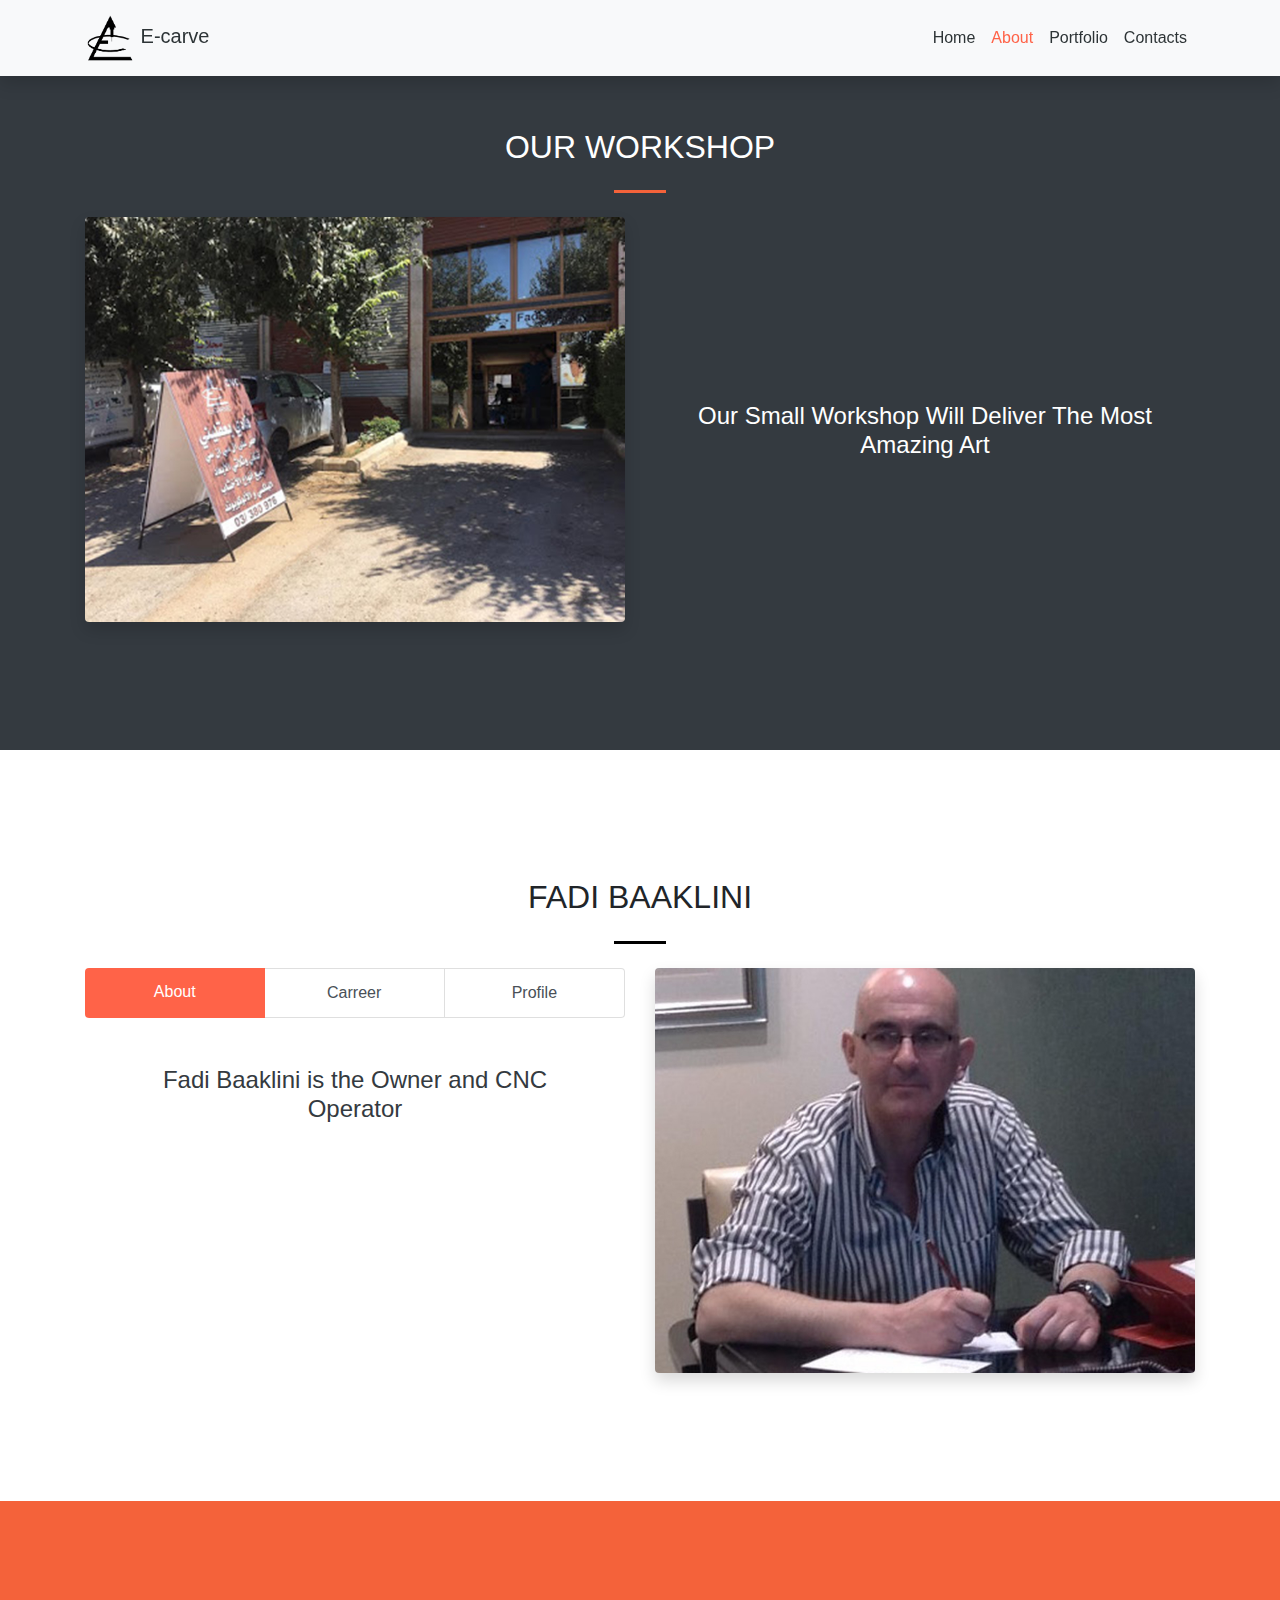
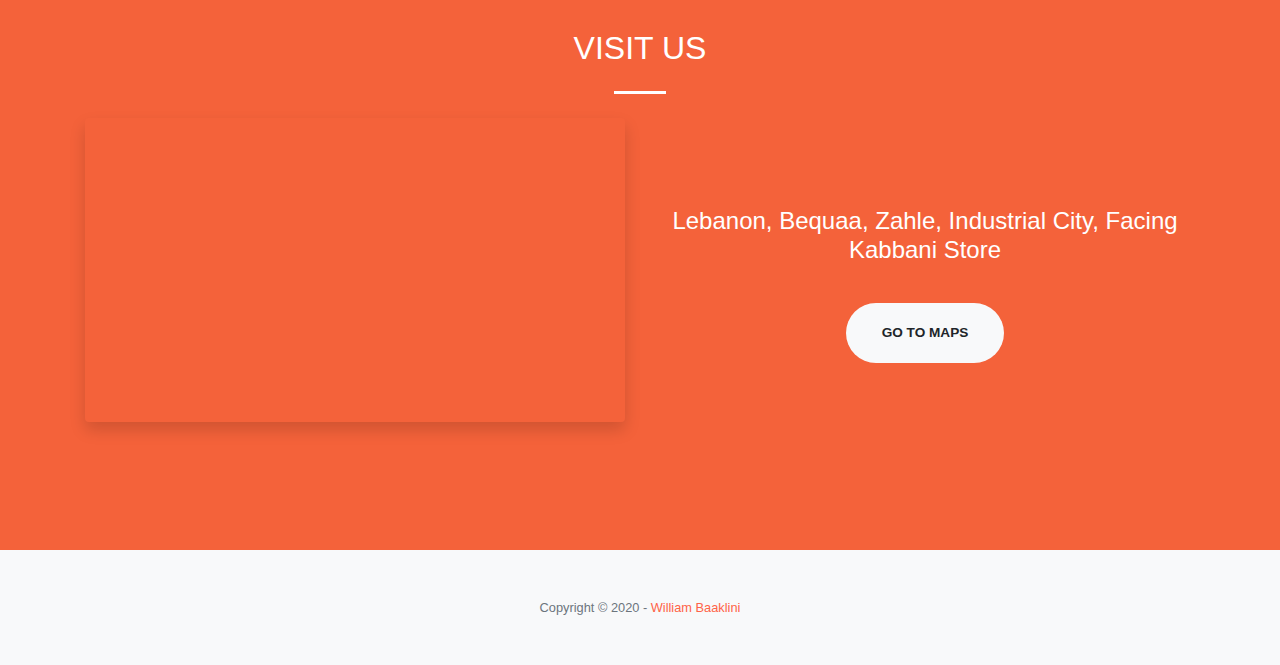
<file: pages/aboutus.html>
<!DOCTYPE html>
<html>
    <head>
        <meta charset="UTF-8">
        <meta name="description" content="E-Carve is a wood works servicing workshop, our services consist of cnc carving and 3d modeling to meet your needs."/>
        <meta name="keywords" content="Wood, CNC, Work, Service, Carving"/>
        <meta name="author" content="William Bakllini"/>
        <meta name="viewport" content="width=device-width, initial-scale=1.0"/>
        <title>E-Carve ~ About Us</title>
        <!--Favicon-->
        <link rel="icon" type="image/x-icon" href="../assets/img/favicon.ico"/>
        <!--Bootstrap -->
        <link href="../css/bootstrap.min.css" rel="stylesheet" />
        <link href="../css/styles.css" rel="stylesheet" />
    </head>
    <body>
        <!--/navbar-->
        <nav class="navbar navbar-expand-lg navbar-light fixed-top">
            <div class="container">
                <a class="navbar-brand" href="../index.html">
                    <img id="navlogo" class="navbrand" src="../assets/img/icons/logo-white.png" height="50" alt="E-carve Logo" loading="lazy">
                    E-carve
                </a>
                <button class="navbar-toggler navbar-toggler-right nav-toggle" type="button" data-toggle="collapse" data-target="#navbarResponsive" aria-controls="navbarResponsive" aria-expanded="false" aria-label="Toggle navigation">
                        <span class="navbar-toggler-icon" ></span>
                </button>
                <div class="collapse navbar-collapse" id="navbarResponsive">
                    <ul class="navbar-nav ml-auto my-2 my-lg-0">
                        <li class="nav-item"><a class="nav-link" href="../index.html">Home</a></li>
                        <li class="nav-item"><a class="nav-link active" href="#">About</a></li>
                        <li class="nav-item"><a class="nav-link" href="portfolio.html">Portfolio</a></li>
                        <li class="nav-item"><a class="nav-link" href="../index.html#contact">Contacts</a></li>
                    </ul>
                </div>
            </div>
        </nav>
        <!--/navbar-->
        <section class="page-section bg-dark" id="workshop">
            <div class="container">
                <div class="row justify-content-center">
                    <div class="col-lg-8 text-center">
                        <h2 class="text-white mt-0">OUR WORKSHOP</h2>
                        <hr class="divider my-4" />
                    </div>
                </div>
                <div class="row justify-content-around">
                    <div class="col-lg-6 text-center">
                        <img src="../assets/img/workshop1.jpeg" class="rounded shadow img-fluid" width="500px" alt="Picture of e-carve workshop"/>
                    </div>
                    <div class="col-lg-6 text-center align-self-center">
                        <p class="text-white h4" style="padding-top: 30px">Our Small Workshop Will Deliver The Most Amazing Art</p>
                    </div>
                </div>
            </div>
        </section>
        <section class="page-section" id="Resume">
            <div class="container">
                <div class="row justify-content-center">
                    <div class="col-lg-8 text-center">
                        <h2 class="text-black mt-0">FADI BAAKLINI</h2>
                        <hr class="divider-black my-4" />
                    </div>
                </div>
                <div class="row justify-content-center">
                      <div class="col-lg-6 text-center">
                        <!-- List group -->
                        <div class="list-group list-group-horizontal" id="myList" role="tablist">
                          <a class="list-group-item list-group-item-action active" data-toggle="list" href="#about" role="tab">About</a>
                            <a class="list-group-item list-group-item-action" data-toggle="list" href="#career" role="tab">Carreer</a>
                            <a class="list-group-item list-group-item-action" data-toggle="list" href="#profile" role="tab">Profile</a>
                        </div>
                        <!-- Tab panes -->
                        <div class="tab-content justify-content-center p-5">
                            <div class="tab-pane active h4 text-dark" id="about" role="tabpanel">
                                Fadi Baaklini is the Owner and CNC Operator
                            </div>
                            <div class="tab-pane h4 text-dark" id="profile" role="tabpanel">
                                <div class="container">
                                    <div class="row">
                                        <div class="col-lg-12 col-md-6 text-center p-3">
                                            <img src="../assets/img/icons/facebook.png" height="50px"/>
                                            <a class="link" href="https://www.facebook.com/fadi.baaklini.71465" target="_blank">
                                                Facebook</a>
                                        </div> 
                                        <div class="col-lg-12 col-md-6 text-center p-3">
                                            <img src="../assets/img/icons/instagram.png" height="50px"/>
                                            <a class="link" href="https://instagram.com/fadiwbaaklini?igshid=11ncs5pzedmec" target="_blank">
                                                Instagram</a>
                                        </div> 
                                    </div>
                                </div>
                            </div>
                            <div class="tab-pane h4 text-dark" id="career" role="tabpanel">
                              Operating CNC since 2010, which make him have more than 10 years of experience
                            </div>
                        </div>
                      </div>
                    <div class="col-lg-6 text-center">
                        <img src="../assets/img/fadiBaaklini.jpg" class="rounded shadow img-fluid" alt="Fadi Baaklini sitting on a Desk">           
                    </div>
                </div>
            </div>
        </section>
        <section class="page-section bg-about" id="Resume">
            <div class="container">
                <div class="row justify-content-center">
                    <div class="col-lg-8 text-center">
                        <h2 class="text-white mt-0">VISIT US</h2>
                        <hr class="divider-light my-4" />
                    </div>
                </div>
                <div class="row justify-content-around">
                    <div class="col-lg-6 text-center">
                        <div class="shadow embed-responsive embed-responsive-16by9 rounded">
                            <iframe src="https://www.google.com/maps/embed?pb=!1m18!1m12!1m3!1d3314.400243715516!2d35.92622726442179!3d33.82778740508115!2m3!1f0!2f0!3f0!3m2!1i1024!2i768!4f13.1!3m3!1m2!1s0x1518cb9d416077a1%3A0xc5e058042be77e!2sE-CARVE%20FADY%20BAAKLINI!5e0!3m2!1sen!2slb!4v1607816479570!5m2!1sen!2slb" width="500px" frameborder="0" allowfullscreen="false" aria-hidden="false" tabindex="0"></iframe>
                        </div>
                    </div>
                    <div class="col-lg-6 text-center align-self-center">
                        <p class="text-white h4" style="padding-top: 30px; padding-bottom: 30px;">Lebanon, Bequaa, Zahle, Industrial City, Facing Kabbani Store</p>
                        <a class="btn btn-light btn-xl js-scroll-trigger" href="https://g.page/E-CARVE?share" target="_blank">Go to Maps</a>
                    </div>
                </div>
            </div>
        </section>
        <footer class="bg-light py-5">
            <div class="container">
                <div class="small text-center text-muted">Copyright © 2020 - 
                    <a class="link" href="https://www.linkedin.com/in/william-baaklini/" target="_blank">
                        William Baaklini</a>
                </div>
                <div class="mr-auto">
                </div>
            </div>
        </footer>
    
        <script src="../js/jquery-3.5.1.js"></script>
        <script src="../js/bootstrap.bundle.js"></script> 
    </body>
</html>
</file>
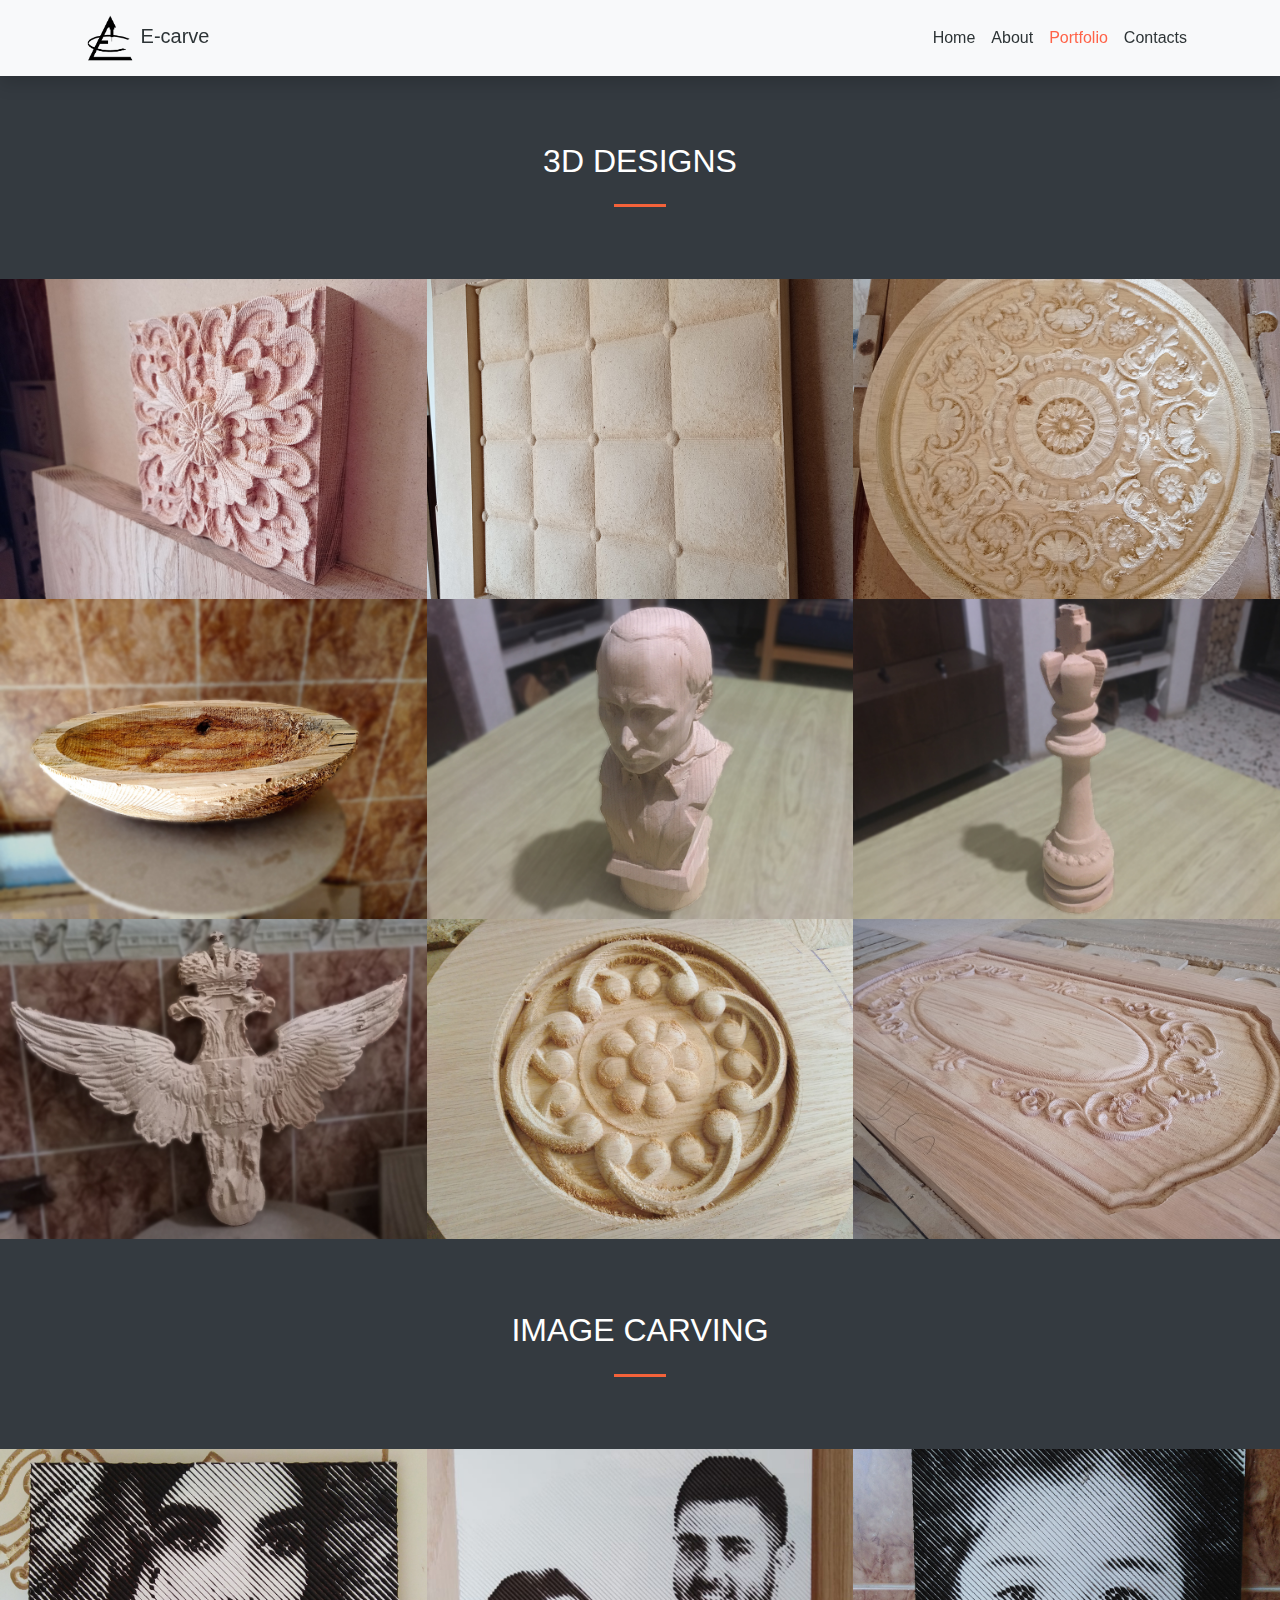
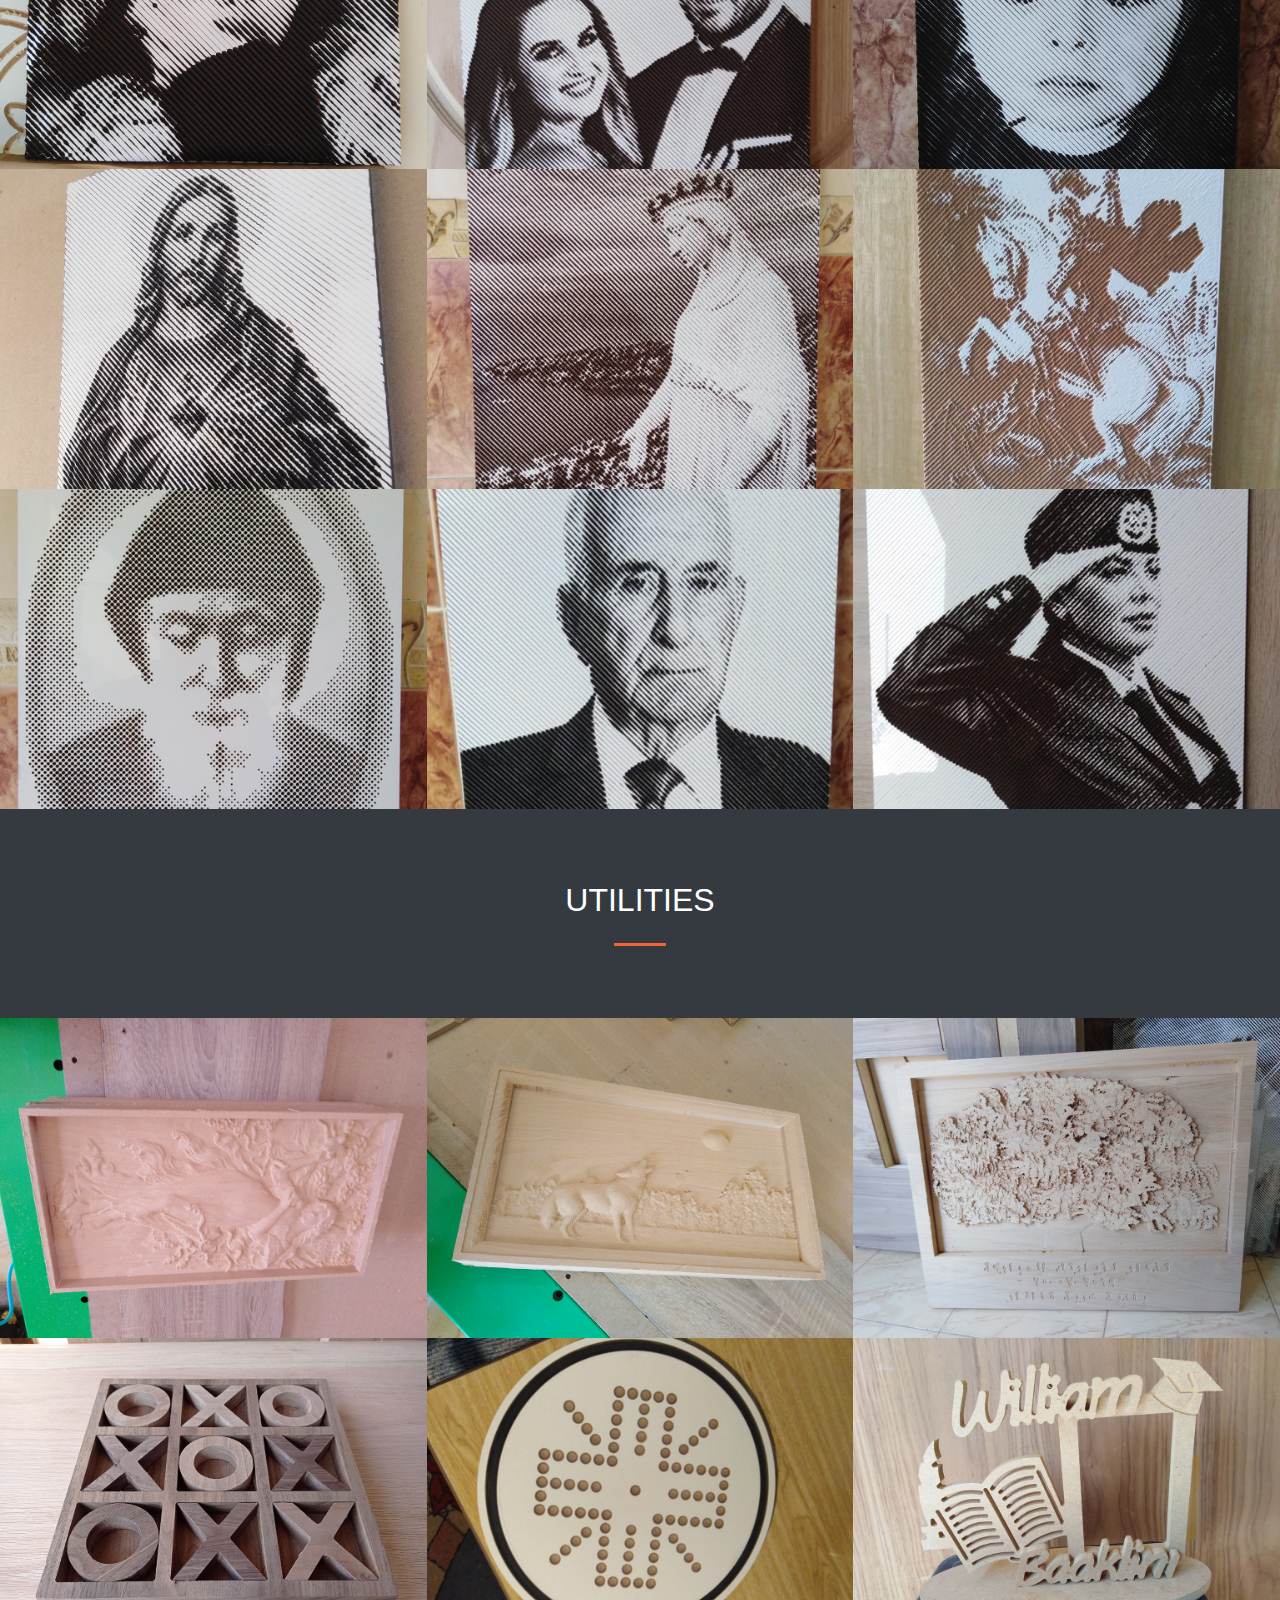
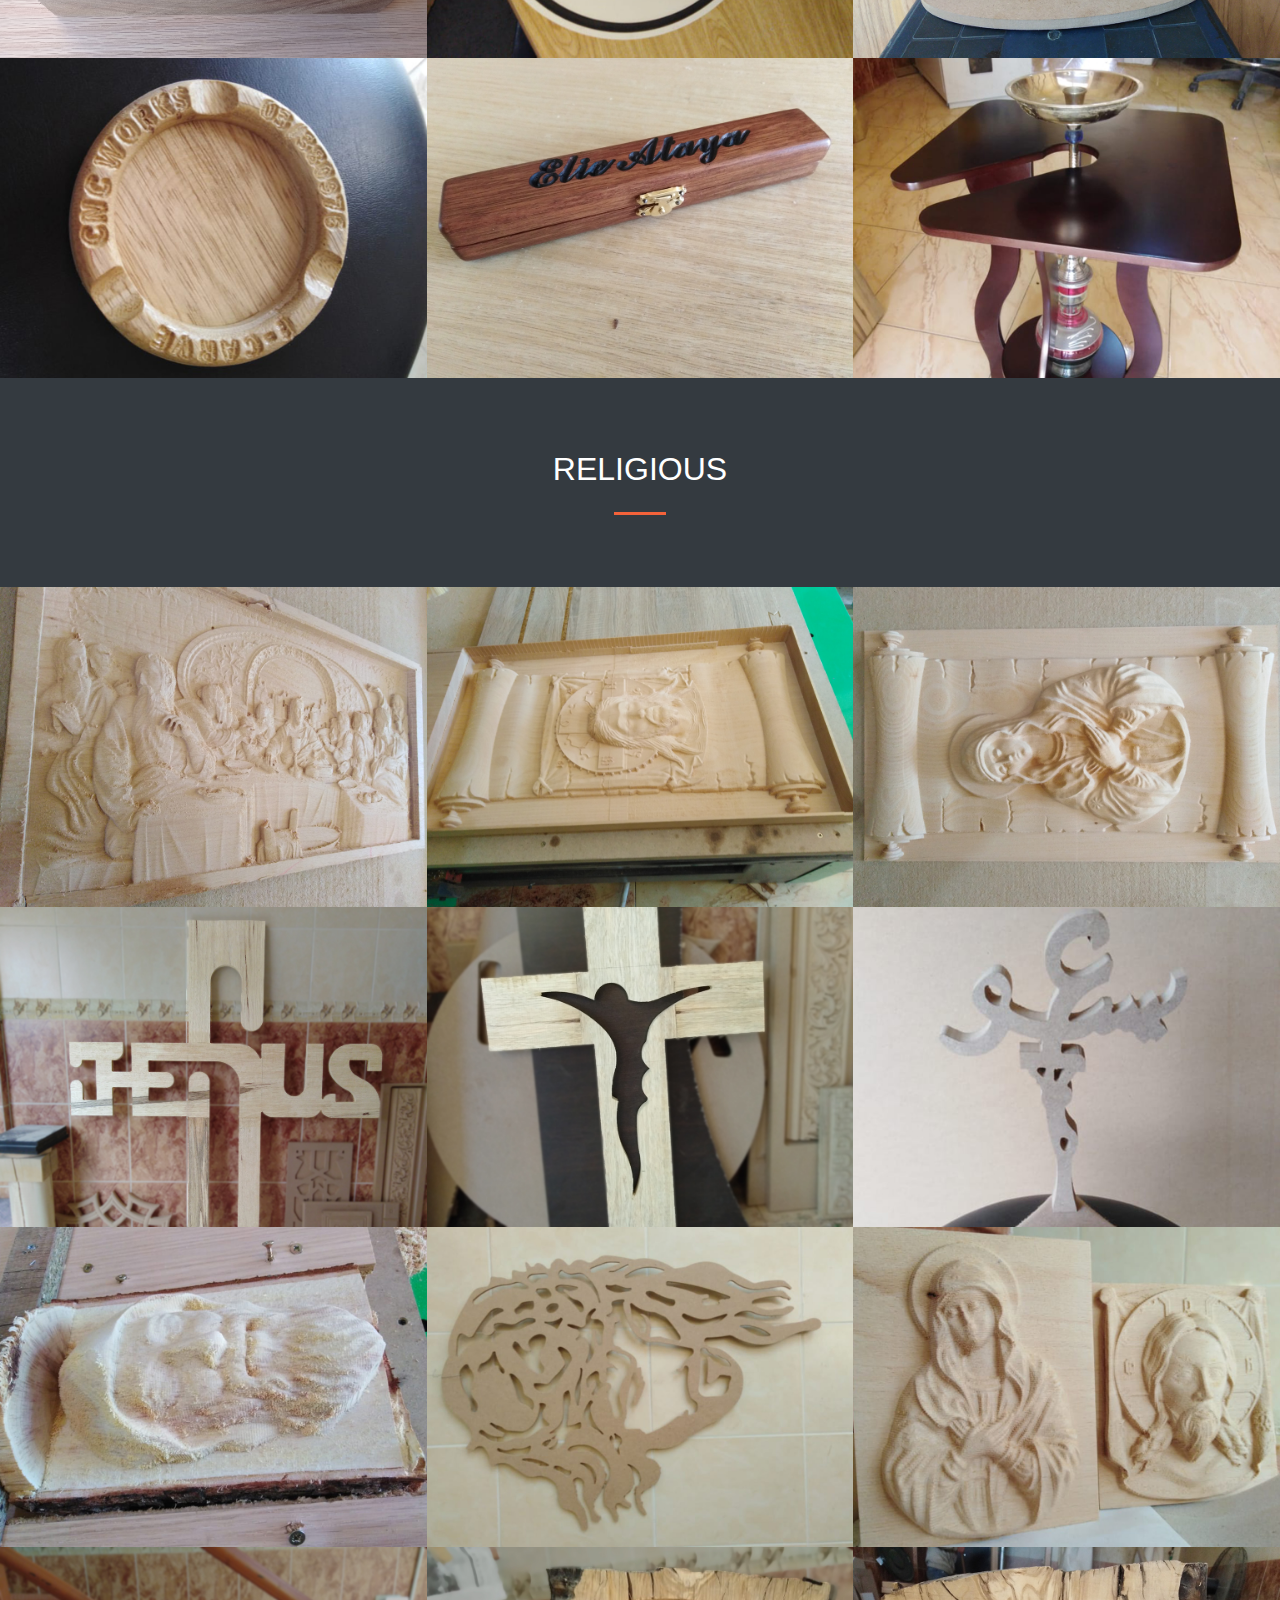
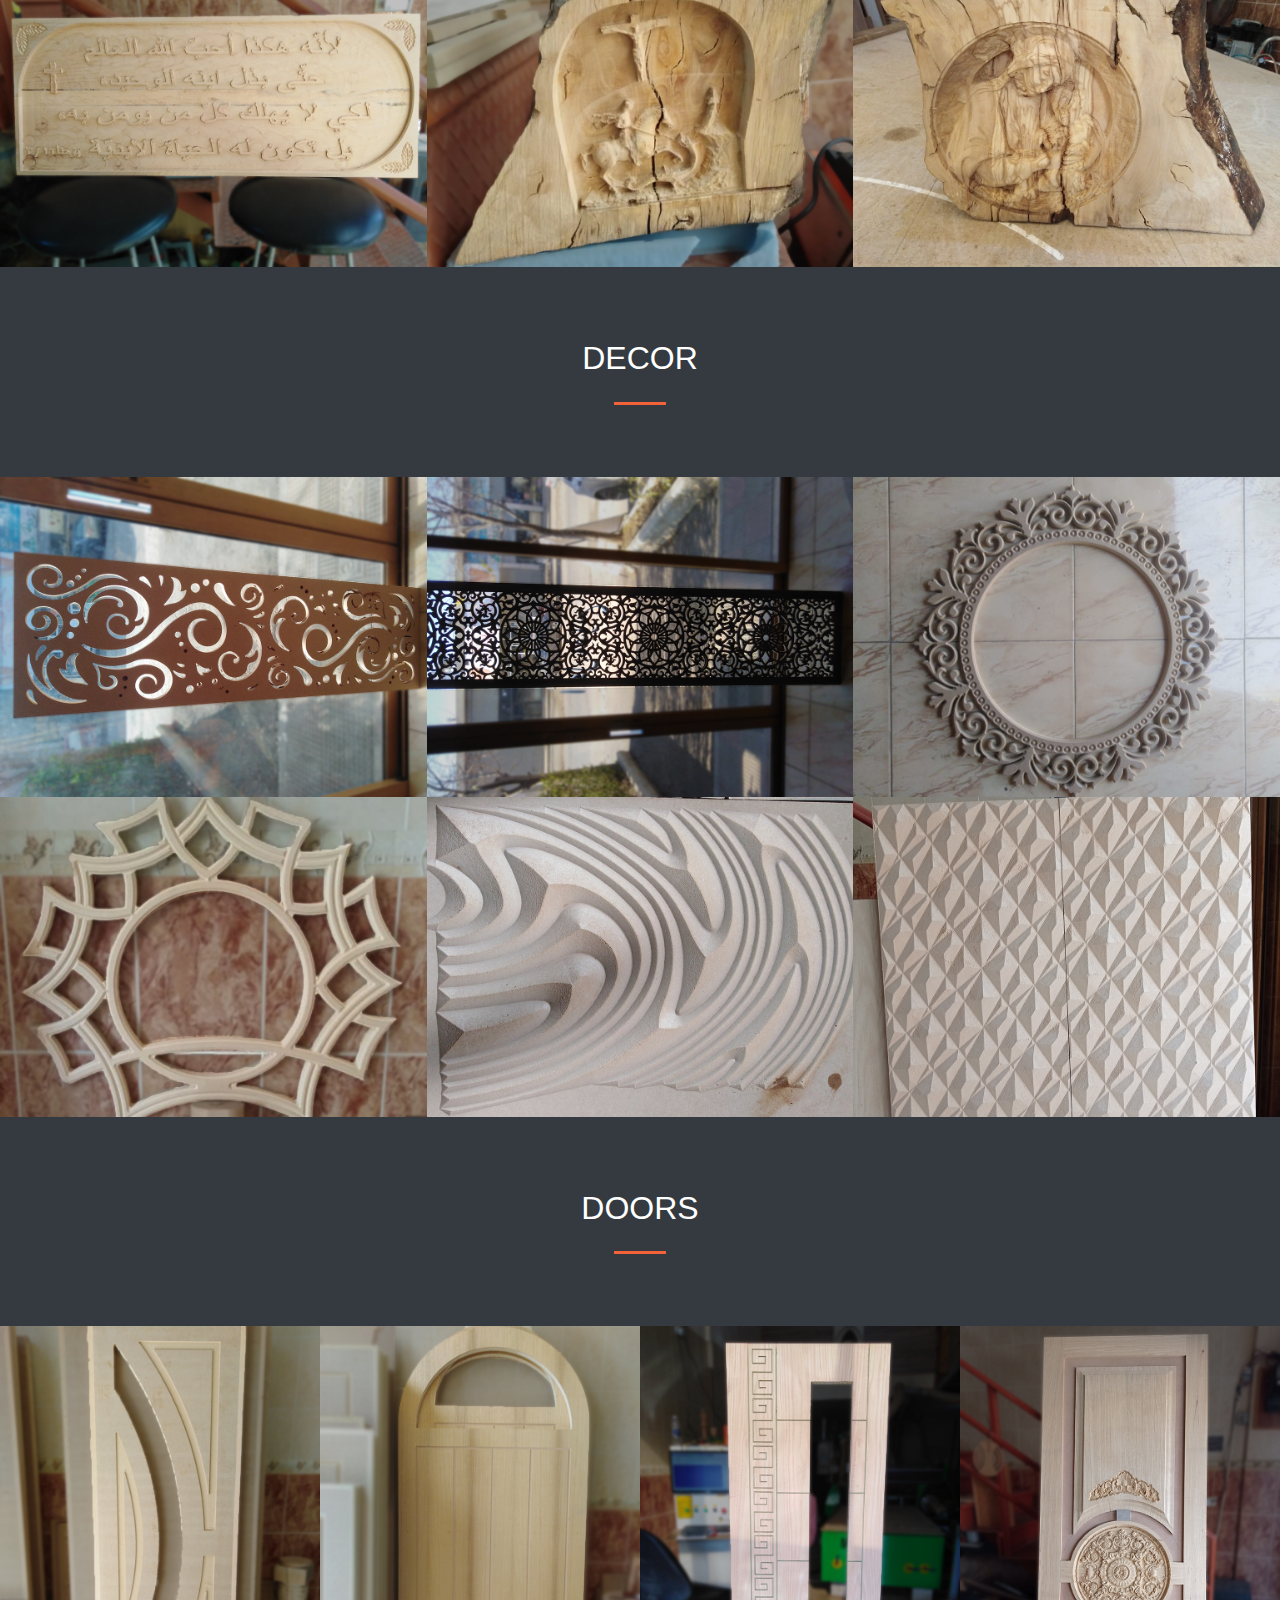
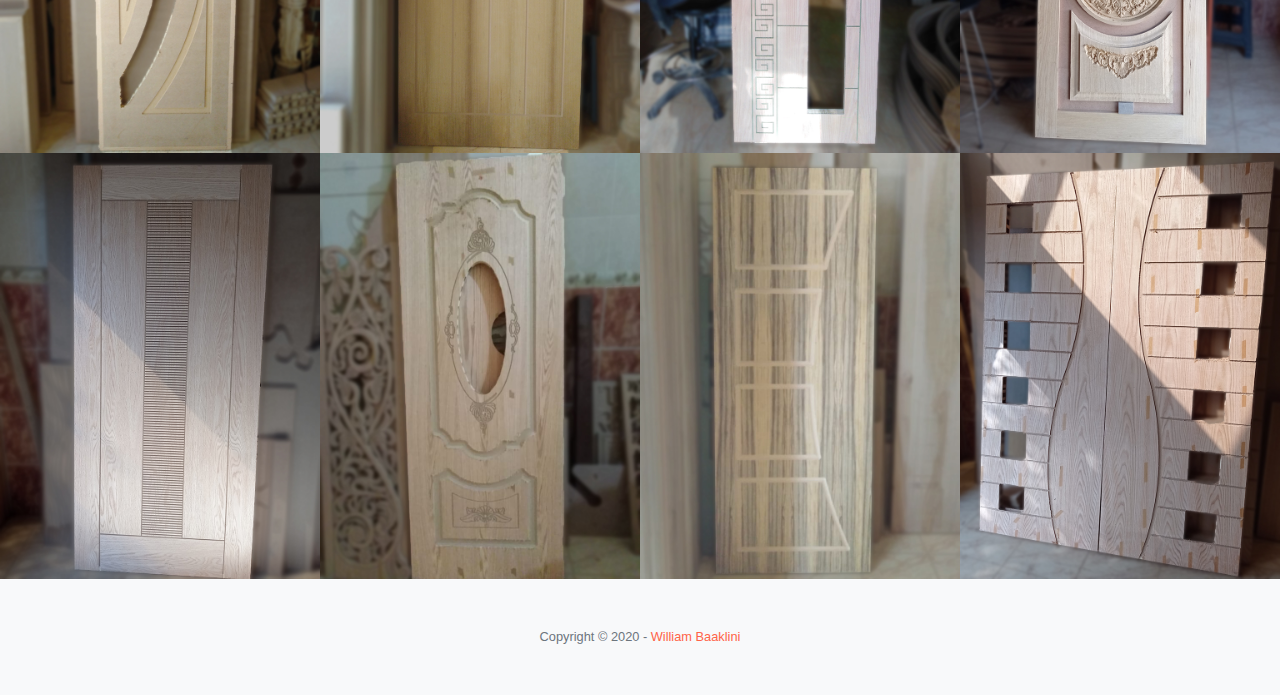
<file: pages/portfolio.html>
<!DOCTYPE html>
<html>
    <head>
        <meta charset="UTF-8">
        <meta name="description" content="E-Carve is a wood works servicing workshop, our services consist of cnc carving and 3d modeling to meet your needs."/>
        <meta name="keywords" content="Wood, CNC, Work, Service, Carving"/>
        <meta name="author" content="William Bakllini"/>
        <meta name="viewport" content="width=device-width, initial-scale=1.0"/>
        <title>E-Carve ~ Portfolio</title>
        <!--Favicon-->
        <link rel="icon" type="image/x-icon" href="../assets/img/favicon.ico"/>
        <!--Bootstrap -->
        <link href="../css/bootstrap.min.css" rel="stylesheet" />
        <link href="../css/styles.css" rel="stylesheet" />
    </head>
    <body>
        <!--/navbar-->
        <nav class="navbar navbar-expand-lg navbar-light fixed-top user-select-none">
            <div class="container">
                <a class="navbar-brand" href="../index.html">
                    <img id="navlogo" class="navbrand" src="../assets/img/icons/logo-white.png" height="50" alt="E-carve Logo" loading="lazy">
                    E-carve
                </a>
                <button class="navbar-toggler navbar-toggler-right nav-toggle" type="button" data-toggle="collapse" data-target="#navbarResponsive" aria-controls="navbarResponsive" aria-expanded="false" aria-label="Toggle navigation">
                        <span class="navbar-toggler-icon" ></span>
                </button>
                <div class="collapse navbar-collapse" id="navbarResponsive">
                    <ul class="navbar-nav ml-auto my-2 my-lg-0">
                        <li class="nav-item"><a class="nav-link" href="../index.html">Home</a></li>
                        <li class="nav-item"><a class="nav-link" href="aboutus.html">About</a></li>
                        <li class="nav-item"><a class="nav-link active" href="#">Portfolio</a></li>
                        <li class="nav-item"><a class="nav-link" href="../index.html#contact">Contacts</a></li>
                    </ul>
                </div>
            </div>
        </nav>
        <!--/navbar-->
        <!--Category 1: 3D Design-->
        <section id="category1">
            <div class="d-flex section-top bg-dark text-white p-5 user-select-none">
                <div class="container text-center user-select-none">
                    <h2 class="m-4">3D DESIGNS</h2>
                    <hr class="divider my-4"/>
                </div>
            </div>
            <div id="category">
                <div class="container-fluid p-0 bg-dark user-select-none">
                    <div class="row no-gutters">
                        <div class="col-lg-4 col-sm-6">
                            <div class="portfolio-box">
                                <img class="img-fluid" src="../assets/img/portfolio/cat1/flower-square.jpg" alt="A Wooden Flower Template For Multiple Use" />
                                <div class="portfolio-box-caption">
                                    <div class="project-category text-white-50">3D Flower Template</div>
                                    <div class="project-name">A Flower Template For Multiple Use</div>
                                </div>
                            </div>
                        </div>
                        <div class="col-lg-4 col-sm-6">
                            <div class="portfolio-box">
                                <img class="img-fluid" src="../assets/img/portfolio/cat1/3d-wall.jpg" alt="3D Wooden Wall For Decor" />
                                <div class="portfolio-box-caption">
                                    <div class="project-category text-white-50">3D Wall</div>
                                    <div class="project-name">3D Wooden Wall For Decor</div>
                                </div>
                            </div>
                        </div>
                        <div class="col-lg-4 col-sm-6">
                            <div class="portfolio-box">
                                <img class="img-fluid" src="../assets/img/portfolio/cat1/3d-ceiling.jpg" alt="3D Wooden Ceiling Decor" />
                                <div class="portfolio-box-caption">
                                    <div class="project-category text-white-50">3D Ceiling</div>
                                    <div class="project-name">3D Wooden Ceiling Decor</div>
                                </div>
                            </div>
                        </div>
                        <div class="col-lg-4 col-sm-6">
                            <div class="portfolio-box">
                                <img class="img-fluid" src="../assets/img/portfolio/cat1/Jar.jpg" alt="3D Carved Wooden Sink" />
                                <div class="portfolio-box-caption">
                                    <div class="project-category text-white-50">Wooden Sink</div>
                                    <div class="project-name">3D Carved Wooden Sink</div>
                                </div>
                            </div>
                        </div>
                        <div class="col-lg-4 col-sm-6">
                            <div class="portfolio-box">
                                <img class="img-fluid" src="../assets/img/portfolio/cat1/putin.JPG" alt="3D Carved Head of The Russian Leader Vladimir Putin" />
                                <div class="portfolio-box-caption">
                                    <div class="project-category text-white-50">Vladimir Putin</div>
                                    <div class="project-name">3D Carved Head of The Russian Leader</div>
                                </div>
                            </div>
                        </div>
                        <div class="col-lg-4 col-sm-6">
                            <div class="portfolio-box">
                                <img class="img-fluid" src="../assets/img/portfolio/cat1/chess.JPG" alt="Big Sized Wodden Chess King" />
                                <div class="portfolio-box-caption">
                                    <div class="project-category text-white-50">Chess King</div>
                                    <div class="project-name">Big Sized Wodden Chess King</div>
                                </div>
                            </div>
                        </div>
                        <div class="col-lg-4 col-sm-6">
                            <div class="portfolio-box">
                                <img class="img-fluid" src="../assets/img/portfolio/cat1/Eagle.jpg" alt="3D Wooden Carved Double Headed Eagle" />
                                <div class="portfolio-box-caption">
                                    <div class="project-category text-white-50">Double Headed Eagle</div>
                                    <div class="project-name">3D Wooden Carved Double Headed Eagle</div>
                                </div>
                            </div>
                        </div>
                        <div class="col-lg-4 col-sm-6">
                            <div class="portfolio-box">
                                <img class="img-fluid" src="../assets/img/portfolio/cat1/flower-circle.jpg" alt="Cicular 3D Wooden Flower for Multiple Use" />
                                <div class="portfolio-box-caption">
                                    <div class="project-category text-white-50">Circular Flower</div>
                                    <div class="project-name">Cicular 3D Wooden Flower for Multiple Use</div>
                                </div>
                            </div>
                        </div>
                        <div class="col-lg-4 col-sm-6">
                            <div class="portfolio-box">
                                <img class="img-fluid" src="../assets/img/portfolio/cat1/3d-door.jpg" alt="" />
                                <div class="portfolio-box-caption">
                                    <div class="project-category text-white-50">
                                    3D Door</div>
                                    <div class="project-name">3D Door Model</div>
                                </div>
                            </div>
                        </div>
                        
                    </div>
                </div>
            </div>
        </section>
        <!--Category 2: Image Carving-->
        <section id="category2">
            <div class="d-flex bg-dark text-white p-5 user-select-none">
                <div class="container text-center user-select-none">
                    <h2 class="m-4">IMAGE CARVING</h2>
                    <hr class="divider my-4"/>
                </div>
            </div>
            <div id="category">
                <div class="container-fluid p-0 bg-dark user-select-none">
                    <div class="row no-gutters">
                        <div class="col-lg-4 col-sm-6">
                            <div class="portfolio-box">
                                <img class="img-fluid" src="../assets/img/portfolio/cat2/girl-image.jpg" alt="Girl Custom Wood Carving" />
                                <div class="portfolio-box-caption">
                                    <div class="project-category text-white-50">Custom Image Carving</div>
                                    <div class="project-name">Girl Custom Image Carved</div>
                                </div>
                            </div>
                        </div>
                        <div class="col-lg-4 col-sm-6">
                            <div class="portfolio-box">
                                <img class="img-fluid" src="../assets/img/portfolio/cat2/wedding.jpg" alt="Custom Wooden Wedding Image" />
                                <div class="portfolio-box-caption">
                                    <div class="project-category text-white-50">Wedding</div>
                                    <div class="project-name">Custom Wedding Image Carved</div>
                                </div>
                            </div>
                        </div>
                        <div class="col-lg-4 col-sm-6">
                            <div class="portfolio-box">
                                <img class="img-fluid" src="../assets/img/portfolio/cat2/baby.jpg" alt="Custom Baby Image on Wood" />
                                <div class="portfolio-box-caption">
                                    <div class="project-category text-white-50">Baby</div>
                                    <div class="project-name">Custom Baby Image Carved</div>
                                </div>
                            </div>
                        </div>
                        <div class="col-lg-4 col-sm-6">
                            <div class="portfolio-box">
                                <img class="img-fluid" src="../assets/img/portfolio/cat2/holyjesus.jpg" alt="Jesus Wooden Carved Image" />
                                <div class="portfolio-box-caption">
                                    <div class="project-category text-white-50">Jesus</div>
                                    <div class="project-name">Jesus Carved Image Carved</div>
                                </div>
                            </div>
                        </div>
                        <div class="col-lg-4 col-sm-6">
                            <div class="portfolio-box">
                                <img class="img-fluid" src="../assets/img/portfolio/cat2/holymaryzahle.jpg" alt="Holy Mary Image Carved" />
                                <div class="portfolio-box-caption">
                                    <div class="project-category text-white-50">Holy Mary</div>
                                    <div class="project-name">Holy Mary Image Carved</div>
                                </div>
                            </div>
                        </div>
                        <div class="col-lg-4 col-sm-6">
                            <div class="portfolio-box">
                                <img class="img-fluid" src="../assets/img/portfolio/cat2/stgerges.jpg" alt="Saint Gerges Wooden Image Carved" />
                                <div class="portfolio-box-caption">
                                    <div class="project-category text-white-50">Saint Gerges</div>
                                    <div class="project-name">Saint Gerges Image Carved</div>
                                </div>
                            </div>
                        </div>
                        <div class="col-lg-4 col-sm-6">
                            <div class="portfolio-box">
                                <img class="img-fluid" src="../assets/img/portfolio/cat2/marcharbel-image.jpg" alt="Saint Charbel Wooden Image Carved" />
                                <div class="portfolio-box-caption">
                                    <div class="project-category text-white-50">Saint Charbel</div>
                                    <div class="project-name">Saint Charbel Image Carved</div>
                                </div>
                            </div>
                        </div>
                        <div class="col-lg-4 col-sm-6">
                            <div class="portfolio-box">
                                <img class="img-fluid" src="../assets/img/portfolio/cat2/grandfather.jpg" alt="Custom Image Carved" />
                                <div class="portfolio-box-caption">
                                    <div class="project-category text-white-50">Custom Image</div>
                                    <div class="project-name">Custom Image Carved</div>
                                </div>
                            </div>
                        </div>
                        <div class="col-lg-4 col-sm-6">
                            <div class="portfolio-box">
                                <img class="img-fluid" src="../assets/img/portfolio/cat2/leiteunant.jpg" alt="Custom Wooden Image of a Lieutenant" />
                                <div class="portfolio-box-caption">
                                    <div class="project-category text-white-50">Custom Image</div>
                                    <div class="project-name">Custom Image of a Lieutenant</div>
                                </div>
                            </div>
                        </div>
                        
                        
                    </div>
                </div>
            </div>
        </section>
        <!--Category 3: Utilities-->
        <section id="category3">
            <div class="d-flex bg-dark text-white p-5 user-select-none">
                <div class="container text-center">
                    <h2 class="m-4">UTILITIES</h2>
                    <hr class="divider my-4"/>
                </div>
            </div>
            <div id="category">
                <div class="container-fluid p-0 bg-dark user-select-none">
                    <div class="row no-gutters">
                        <div class="col-lg-4 col-sm-6">
                            <div class="portfolio-box">
                                <img class="img-fluid" src="../assets/img/portfolio/cat3/backgammon1.jpg" alt="Wood Backgamomn table with angel girl carved on it" />
                                <div class="portfolio-box-caption">
                                    <div class="project-category text-white-50">Angel Girl Backgammon Table</div>
                                    <div class="project-name">Backgammon Table Custom Made</div>
                                </div>
                            </div>
                        </div>
                        <div class="col-lg-4 col-sm-6">
                            <div class="portfolio-box">
                                <img class="img-fluid" src="../assets/img/portfolio/cat3/backgammon2.jpg" alt="Wood backgammon table with howling wolf carved on it" />
                                <div class="portfolio-box-caption">
                                    <div class="project-category text-white-50">Howling Wolf Backgammon Table</div>
                                    <div class="project-name">Backgammon Table Custom Made</div>
                                </div>
                            </div>
                        </div>
                        <div class="col-lg-4 col-sm-6">
                            <div class="portfolio-box">
                                <img class="img-fluid" src="../assets/img/portfolio/cat3/tree.jpg" alt="memorial tree carved on wood of Kherbet Knafar" />
                                <div class="portfolio-box-caption">
                                    <div class="project-category text-white-50">Memorial Tree</div>
                                    <div class="project-name">Memorial Tree of Kherbet Knafar</div>
                                </div>
                            </div>
                        </div>
                        <div class="col-lg-4 col-sm-6">
                            <div class="portfolio-box">
                                <img class="img-fluid" src="../assets/img/portfolio/cat3/xo.jpg" alt="Wooden X O Game big sized" />
                                <div class="portfolio-box-caption">
                                    <div class="project-category text-white-50">X/O</div>
                                    <div class="project-name">Wooden X O Game</div>
                                </div>
                            </div>
                        </div>
                        <div class="col-lg-4 col-sm-6">
                            <div class="portfolio-box">
                                <img class="img-fluid" src="../assets/img/portfolio/cat3/jakaro.jpg" alt="Wooden Jakaroo Table Game" />
                                <div class="portfolio-box-caption">
                                    <div class="project-category text-white-50">Jakaroo</div>
                                    <div class="project-name">Wooden Jakaroo Table Game</div>
                                </div>
                            </div>
                        </div>
                        <div class="col-lg-4 col-sm-6">
                            <div class="portfolio-box">
                                <img class="img-fluid" src="../assets/img/portfolio/cat3/photo-holder-graduation.jpg" alt="Custom Wood Photo Cadre" />
                                <div class="portfolio-box-caption">
                                    <div class="project-category text-white-50">Graduation Photo Cadre</div>
                                    <div class="project-name">Custom Wood Photo Cadre</div>
                                </div>
                            </div>
                        </div>
                        <div class="col-lg-4 col-sm-6">
                            <div class="portfolio-box">
                                <img class="img-fluid" src="../assets/img/portfolio/cat3/ashtray.jpg" alt="Advertising ashley custom made Wooden" />
                                <div class="portfolio-box-caption">
                                    <div class="project-category text-white-50">Ashley</div>
                                    <div class="project-name">Advertising Wooden Ashley Custom Made</div>
                                </div>
                            </div>
                        </div>
                        <div class="col-lg-4 col-sm-6">
                            <div class="portfolio-box">
                                <img class="img-fluid" src="../assets/img/portfolio/cat3/cigar-box-named.jpg" alt="Custom Made Cigar Box With Name On It" />
                                <div class="portfolio-box-caption">
                                    <div class="project-category text-white-50">Cigar Box</div>
                                    <div class="project-name">Custom Made Cigar Box With Name On It</div>
                                </div>
                            </div>
                        </div>
                        <div class="col-lg-4 col-sm-6">
                            <div class="portfolio-box">
                                <img class="img-fluid" src="../assets/img/portfolio/cat3/hookah-table.jpg" alt="Table Holding Hookah In The Middle" />
                                <div class="portfolio-box-caption">
                                    <div class="project-category text-white-50">Hookah Table</div>
                                    <div class="project-name">Table Holding Hookah In The Middle</div>
                                </div>
                            </div>
                        </div>
                    </div>
                </div>
            </div>
        </section>
        <!--Category 4: Religion-->
        <section id="category4">
            <div class="d-flex bg-dark text-white p-5 user-select-none">
                <div class="container text-center">
                    <h2 class="m-4">RELIGIOUS</h2>
                    <hr class="divider my-4"/>
                </div>
            </div>
            <div id="category">
                <div class="container-fluid p-0 bg-dark user-select-none">
                    <div class="row no-gutters">
                        <div class="col-lg-4 col-sm-6">
                            <div class="portfolio-box">
                                <img class="img-fluid" src="../assets/img/portfolio/cat4/sacrednight-3d.jpg" alt="Sacred Night Carved on Wood" />
                                <div class="portfolio-box-caption">
                                    <div class="project-category text-white-50">Sacred Night</div>
                                    <div class="project-name">Sacred Night Carved on Wood</div>
                                </div>
                            </div>
                        </div>
                        <div class="col-lg-4 col-sm-6">
                            <div class="portfolio-box">
                                <img class="img-fluid" src="../assets/img/portfolio/cat4/Jesus-face-3d.jpg" alt="Face of Jesus 3D Carved on Wood" />
                                <div class="portfolio-box-caption">
                                    <div class="project-category text-white-50">Face of Jesus</div>
                                    <div class="project-name">Face of Jesus 3D Carved</div>
                                </div>
                            </div>
                        </div>
                        <div class="col-lg-4 col-sm-6">
                            <div class="portfolio-box">
                                <img class="img-fluid" src="../assets/img/portfolio/cat4/holymary-3d.jpg" alt="Holy Mary 3D Carved on Wood" />
                                <div class="portfolio-box-caption">
                                    <div class="project-category text-white-50">Holy Mary</div>
                                    <div class="project-name">Holy Mary 3D Carved</div>
                                </div>
                            </div>
                        </div>
                        <div class="col-lg-4 col-sm-6">
                            <div class="portfolio-box">
                                <img class="img-fluid" src="../assets/img/portfolio/cat4/cross1.jpg" alt="Wooden Cross Model with Jesus in it" />
                                <div class="portfolio-box-caption">
                                    <div class="project-category text-white-50">Cross</div>
                                    <div class="project-name">Cross Model with "Jesus" in it</div>
                                </div>
                            </div>
                        </div>
                        <div class="col-lg-4 col-sm-6">
                            <div class="portfolio-box">
                                <img class="img-fluid" src="../assets/img/portfolio/cat4/cross2.jpg" alt="Wooden Cross Model with Jesus Carved" />
                                <div class="portfolio-box-caption">
                                    <div class="project-category text-white-50">Cross</div>
                                    <div class="project-name">Cross Model with Jesus Carved</div>
                                </div>
                            </div>
                        </div>
                        <div class="col-lg-4 col-sm-6">
                            <div class="portfolio-box">
                                <img class="img-fluid" src="../assets/img/portfolio/cat4/cross3.jpg" alt="Wooden Cross Model With Arabic Word of Jesus carved" />
                                <div class="portfolio-box-caption">
                                    <div class="project-category text-white-50">Cross</div>
                                    <div class="project-name">Cross Model With Arabic Word of Jesus</div>
                                </div>
                            </div>
                        </div>
                        <div class="col-lg-4 col-sm-6">
                            <div class="portfolio-box">
                                <img class="img-fluid" src="../assets/img/portfolio/cat4/charbel.jpg" alt="Wooden Saint Charbel 3D Carved" />
                                <div class="portfolio-box-caption">
                                    <div class="project-category text-white-50">Saint Charbel</div>
                                    <div class="project-name">Saint Charbel 3D Carved</div>
                                </div>
                            </div>
                        </div>
                        <div class="col-lg-4 col-sm-6">
                            <div class="portfolio-box">
                                <img class="img-fluid" src="../assets/img/portfolio/cat4/Jesus.jpg" alt="Wooden Face of Jesus 2D Carved" />
                                <div class="portfolio-box-caption">
                                    <div class="project-category text-white-50">Face of Jesus</div>
                                    <div class="project-name">Face of Jesus 2D Carved</div>
                                </div>
                            </div>
                        </div>
                        <div class="col-lg-4 col-sm-6">
                            <div class="portfolio-box">
                                <img class="img-fluid" src="../assets/img/portfolio/cat4/jesus-mary-3d.jpg" alt="Jesus and Mary 3D Carved on wood" />
                                <div class="portfolio-box-caption">
                                    <div class="project-category text-white-50">Jesus and Mary</div>
                                    <div class="project-name">Jesus and Mary 3D Carved</div>
                                </div>
                            </div>
                        </div>
                        <div class="col-lg-4 col-sm-6">
                            <div class="portfolio-box">
                                <img class="img-fluid" src="../assets/img/portfolio/cat4/saying.jpg" alt="Holy Bible saying Carved on Wood" />
                                <div class="portfolio-box-caption">
                                    <div class="project-category text-white-50">Saying</div>
                                    <div class="project-name">Holy Bible Saying Carved</div>
                                </div>
                            </div>
                        </div>
                        <div class="col-lg-4 col-sm-6">
                            <div class="portfolio-box">
                                <img class="img-fluid" src="../assets/img/portfolio/cat4/stgerges.jpg" alt="St Gerges carved on Wooden branch" />
                                <div class="portfolio-box-caption">
                                    <div class="project-category text-white-50">Saint Gerges</div>
                                    <div class="project-name">Saint Gerges Carved on Wooden Branch</div>
                                </div>
                            </div>
                        </div>
                        <div class="col-lg-4 col-sm-6">
                            <div class="portfolio-box">
                                <img class="img-fluid" src="../assets/img/portfolio/cat4/holymary.jpg" alt="Holy mary holding Jesus Carved on Wood Branch" />
                                <div class="portfolio-box-caption">
                                    <div class="project-category text-white-50">Holy mary Holding Jesus</div>
                                    <div class="project-name">Holy Mary Holding Jesus Carved on Wood Branch</div>
                                </div>
                            </div>
                        </div>
                    </div>
                </div>
            </div>
        </section>
        <!--Category 5: Decor-->
        <section id="category5">
            <div class="d-flex bg-dark text-white p-5 user-select-none">
                <div class="container text-center">
                    <h2 class="m-4">DECOR</h2>
                    <hr class="divider my-4"/>
                </div>
            </div>
            <div id="category">
                <div class="container-fluid p-0 bg-dark user-select-none">
                    <div class="row no-gutters">
                        <div class="col-lg-4 col-sm-6">
                            <div class="portfolio-box">
                                <img class="img-fluid" src="../assets/img/portfolio/cat5/false-ceiling.jpg" alt="False Wood Ceiling Carved" />
                                <div class="portfolio-box-caption">
                                    <div class="project-category text-white-50">False Ceiling</div>
                                    <div class="project-name">False Ceiling Model 1</div>
                                </div>
                            </div>
                        </div>
                        <div class="col-lg-4 col-sm-6">
                            <div class="portfolio-box">
                                <img class="img-fluid" src="../assets/img/portfolio/cat5/false-ceiling2.jpg" alt="False Wood Ceiling Carved" />
                                <div class="portfolio-box-caption">
                                    <div class="project-category text-white-50">False Ceiling</div>
                                    <div class="project-name">False Ceiling Model 2</div>
                                </div>
                            </div>
                        </div>
                        <div class="col-lg-4 col-sm-6">
                            <div class="portfolio-box">
                                <img class="img-fluid" src="../assets/img/portfolio/cat5/mirror.jpg" alt="Mirror Cadre Wood Carved" />
                                <div class="portfolio-box-caption">
                                    <div class="project-category text-white-50">Mirror</div>
                                    <div class="project-name">Mirror Model</div>
                                </div>
                            </div>
                        </div>
                        <div class="col-lg-4 col-sm-6">
                            <div class="portfolio-box">
                                <img class="img-fluid" src="../assets/img/portfolio/cat5/mirror2.jpg" alt="Mirror Cadre Wood Carved" />
                                <div class="portfolio-box-caption">
                                    <div class="project-category text-white-50">Mirror</div>
                                    <div class="project-name">Mirror Model 2</div>
                                </div>
                            </div>
                        </div>
                        <div class="col-lg-4 col-sm-6">
                            <div class="portfolio-box">
                                <img class="img-fluid" src="../assets/img/portfolio/cat5/wall.jpg" alt="Wall Wood Carved" />
                                <div class="portfolio-box-caption">
                                    <div class="project-category text-white-50">Wall</div>
                                    <div class="project-name">Wall Model</div>
                                </div>
                            </div>
                        </div>
                        <div class="col-lg-4 col-sm-6">
                            <div class="portfolio-box">
                                <img class="img-fluid" src="../assets/img/portfolio/cat5/wall2.jpg" alt="Wall Wood Carved" />
                                <div class="portfolio-box-caption">
                                    <div class="project-category text-white-50">Wall</div>
                                    <div class="project-name">Wall Model 2</div>
                                </div>
                            </div>
                        </div>
                        
                    </div>
                </div>
            </div>
        </section>
        <!--Category 6: Doors-->
        <section id="category6">
            <div class="d-flex bg-dark text-white p-5 user-select-none">
                <div class="container text-center">
                    <h2 class="m-4">DOORS</h2>
                    <hr class="divider my-4"/>
                </div>
            </div>
            <div id="category">
                <div class="container-fluid p-0 bg-dark user-select-none">
                    <div class="row no-gutters">
                        <div class="col-lg-3 col-sm-6">
                            <div class="portfolio-box">
                                <img class="img-fluid" src="../assets/img/portfolio/cat6/door.jpg" alt="Wooden Door Model" />
                                <div class="portfolio-box-caption">
                                    <div class="project-category text-white-50">Door</div>
                                    <div class="project-name">Door Model 1</div>
                                </div>
                            </div>
                        </div>
                        <div class="col-lg-3 col-sm-6">
                            <div class="portfolio-box">
                                <img class="img-fluid" src="../assets/img/portfolio/cat6/door2.jpg" alt="Wooden Door Model" />
                                <div class="portfolio-box-caption">
                                    <div class="project-category text-white-50">Door</div>
                                    <div class="project-name">Door Model 2</div>
                                </div>
                            </div>
                        </div>
                        <div class="col-lg-3 col-sm-6">
                            <div class="portfolio-box">
                                <img class="img-fluid" src="../assets/img/portfolio/cat6/door3.jpg" alt="Wooden Door Model" />
                                <div class="portfolio-box-caption">
                                    <div class="project-category text-white-50">Door</div>
                                    <div class="project-name">Door Model 3</div>
                                </div>
                            </div>
                        </div>
                        <div class="col-lg-3 col-sm-6">
                            <div class="portfolio-box">
                                <img class="img-fluid" src="../assets/img/portfolio/cat6/door4.jpg" alt="Wooden Door Model" />
                                <div class="portfolio-box-caption">
                                    <div class="project-category text-white-50">Door</div>
                                    <div class="project-name">Door Model 4</div>
                                </div>
                            </div>
                        </div>
                        <div class="col-lg-3 col-sm-6">
                            <div class="portfolio-box">
                                <img class="img-fluid" src="../assets/img/portfolio/cat6/door5.jpg" alt="Wooden Door Model" />
                                <div class="portfolio-box-caption">
                                    <div class="project-category text-white-50">Door</div>
                                    <div class="project-name">Door Model 5</div>
                                </div>
                            </div>
                        </div>
                        <div class="col-lg-3 col-sm-6">
                            <div class="portfolio-box">
                                <img class="img-fluid" src="../assets/img/portfolio/cat6/door6.jpg" alt="Wooden Door Model" />
                                <div class="portfolio-box-caption">
                                    <div class="project-category text-white-50">Door</div>
                                    <div class="project-name">Door Model 6</div>
                                </div>
                            </div>
                        </div>
                        <div class="col-lg-3 col-sm-6">
                            <div class="portfolio-box">
                                <img class="img-fluid" src="../assets/img/portfolio/cat6/door7.jpg" alt="Wooden Door Model" />
                                <div class="portfolio-box-caption">
                                    <div class="project-category text-white-50">Door</div>
                                    <div class="project-name">Door Model 7</div>
                                </div>
                            </div>
                        </div>
                        <div class="col-lg-3 col-sm-6">
                            <div class="portfolio-box">
                                <img class="img-fluid" src="../assets/img/portfolio/cat6/door8.jpg" alt="Wooden Door Model" />
                                <div class="portfolio-box-caption">
                                    <div class="project-category text-white-50">Door</div>
                                    <div class="project-name">Door Model 8</div>
                                </div>
                            </div>
                        </div>
                        
                    </div>
                </div>
            </div>
        </section>
    
        <footer class="bg-light py-5">
            <div class="container">
                <div class="small text-center text-muted user-select-none">Copyright © 2020 - 
                    <a class="link" href="https://www.linkedin.com/in/william-baaklini/" target="_blank">
                        William Baaklini</a>
                </div>
                <div class="mr-auto">
                </div>
            </div>
        </footer>

        <script src="../js/jquery-3.5.1.js"></script>
        <script src="../js/bootstrap.bundle.js"></script> 
    </body>
</html>
</file>
<file: css/styles.css>
/* blur and darken image */
.bg-image {
    filter: blur(3px) brightness(60%);
    height: 720px;
}

.carousel-item.active,
.carousel-item-next,
.carousel-item-prev {
  display: block;
}

/* nav base class or when scrolled */
.navbar {
    background: #f8f9fa;
    box-shadow: 0 0.5rem 1rem rgba(0,0,0,0.15);
}

.nav-link {
    color: #2d3436!important;
}

.nav-link.active {
    color: #ff6348!important;
}

.nav-link:hover {
    color: #ff6348!important;
}

.navbar .navbar-brand {
    color: #2d3436!important;
}

.navbar .navbar-brand:hover {
    color: #ff6348!important;
}

.navbar .navbrand {
    filter: invert();
}

/* nav on top of the page nav-transparent class */
.nav-transparent {
    background: transparent;
    box-shadow: none;
}

.nav-transparent .nav-link {
    color: #fff!important;
}

.nav-transparent .nav-link.active {
    color: #ff6348!important;
}

.nav-transparent .nav-link:hover{
    color: #ff6348!important;
}

.nav-transparent .navbar-brand {
    color: #fff!important;
}

.nav-transparent .navbar-brand:hover {
    color: #ff6348!important;
}

.nav-transparent .navbrand {
    filter: none;
}

.scroll-down-icon {
    transform: rotate(-90deg);
}

.btn-rounded {
    padding: 1rem 1rem;
    background-color: #f4623a;
    border: none;
    border-radius: 10rem;
}

.page-section {
    padding: 8rem 0;
}

.bg-about {
    background-color: #f4623a!important;
}

.up-arrow{
    transform: rotate(90deg);
}

hr.divider {
    max-width: 3.25rem;
    border-width: 0.2rem;
    border-color: #f4623a;
}

hr.divider-light{
    max-width: 3.25rem;
    border-width: 0.2rem;
    border-color: #fff;
}

hr.divider-black{
    max-width: 3.25rem;
    border-width: 0.2rem;
    border-color: #000;
}

.btn-xl {
    padding: 1.25rem 2.25rem;
    font-size: 0.85rem;
    font-weight: 700;
    text-transform: uppercase;
    border: none;
    border-radius: 10rem;
}

/* portfolio */
.no-glutters {
    margin-right: 0;
    margin-left: 0;
}

#portfolio .container-fluid .portfolio-box .portfolio-box-caption {
    display: flex;
    align-items: center;
    justify-content: center;
    flex-direction: column;
    width: 100%;
    height: 100%;
    position: absolute;
    bottom: 0;
    opacity: 0;
    color: #fff;
    background: rgba(244, 98, 58, 0.9);
    transition: opacity 0.25s ease;
    text-align: center;
}

#portfolio .container-fluid .portfolio-box .portfolio-box-caption:hover {
    opacity: 1;
}

#category .container-fluid .portfolio-box .portfolio-box-caption {
    display: flex;
    align-items: center;
    justify-content: center;
    flex-direction: column;
    width: 100%;
    height: 100%;
    position: absolute;
    bottom: 0;
    opacity: 0;
    color: #fff;
    background: rgba(0, 0, 0, 0.3);
    transition: opacity 0.25s ease;
    text-align: center;
}

#category .container-fluid .portfolio-box .portfolio-box-caption:hover {
    opacity: 1;
    cursor: default;
}

.img-fluid {
    width: 100%;
    height: auto;
}

.img-fluid-verical {
    width: auto;
    height: 100%;
}

.text-white-50 {
    color: rgba(255, 255, 255, 0.5) !important;
}

.section-top {
    margin-top: 70px;
}

.map {
    box-shadow: 0 1rem 1rem rgba(0,0,0,.5);
}

.link {
    color: #ff6348!important;
}

.link:hover {
    color: #2d3436!important;
    text-decoration: none;
}

.list-group-item.active {
    background-color: #ff6348!important;
    border: 0px;
}

.spacing {
    margin-top: 20px;
    margin-bottom: 20px;
}


/* nav on mobile devices */
@media only screen and (max-width:992px){
    .bg-image {
        height: auto;
        margin-top: 80px
    }
    
    .navbar {
    background: #f8f9fa;
    }

    .navbar .nav-link {
        color: #2d3436!important;
    }
    
    .nav-link.active {
        color: #ff6348!important;
    }

    .navbar .nav-link:hover {
        color: #ff6348!important;
    }

    .navbar .navbar-brand {
        color: #2d3436!important;
    }

    .navbar .navbar-brand:hover {
        color: #ff6348!important;
        filter: none;
    }
    
    .navbar .navbrand {
        filter: invert();
    }
    
    #portfolio .container-fluid .portfolio-box .portfolio-box-caption {
        display: flex;
        align-items: flex-end;
        justify-content:flex-end;
        flex-direction: column;
        width: 100%;
        height: 100%;
        position: absolute;
        bottom: 0;
        opacity: 1;
        color: #fff;
        font-weight: bolder;
        background: rgba(0, 0, 0, 0);
        transition: opacity 0.25s ease;
        text-align: center;
    }

    #portfolio .container-fluid .portfolio-box .portfolio-box-caption:hover {
        background: rgba(244, 98, 58, 0.9);
        opacity: 1;
    }
}
</file>
